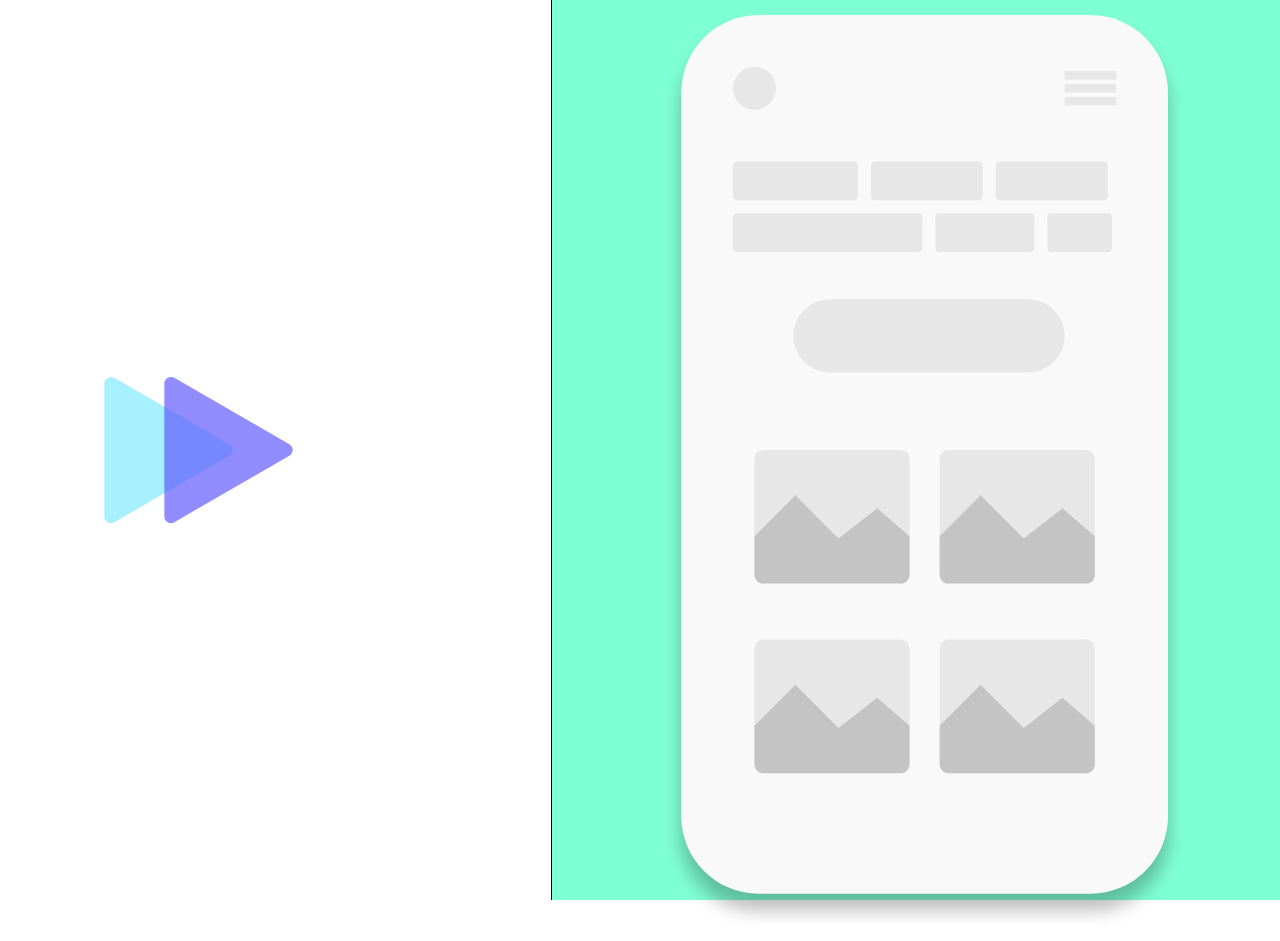
<file: index.html>
<!DOCTYPE html>
<html lang="en">
  <head>
    <meta charset="UTF-8" />
    <meta http-equiv="X-UA-Compatible" content="IE=edge" />
    <meta name="viewport" content="width=device-width, initial-scale=1.0" />
    <title>SVG animations</title>
    <link rel="stylesheet" href="./css/buttonStyle.css" />
    <link rel="stylesheet" href="./css/phoneStyle.css" />
    <link rel="stylesheet" href="./style.css" />
    <script src="./app.js" defer></script>
  </head>
  <body>
    <main id="main">
      <div class="button-container">
        <svg
          width="400"
          height="400"
          viewBox="0 0 120 100"
          fill="none"
          xmlns="http://www.w3.org/2000/svg"
        >
          <g id="triangles" clip-path="url(#clip0_1_2)">
            <g id="lightGroup">
              <path
                id="light1"
                opacity="0.7"
                d="M46 48.268C47.3333 49.0378 47.3333 50.9623 46 51.7321L11.5 71.6506C10.1667 72.4204 8.5 71.4582 8.5 69.9186L8.5 30.0814C8.5 28.5418 10.1667 27.5796 11.5 28.3494L46 48.268Z"
              />
            </g>
            <g id="darkGroup">
              <path
                id="dark1"
                opacity="0.7"
                d="M64 48.268C65.3333 49.0378 65.3333 50.9623 64 51.7321L29.5 71.6506C28.1667 72.4204 26.5 71.4582 26.5 69.9186L26.5 30.0814C26.5 28.5418 28.1667 27.5796 29.5 28.3494L64 48.268Z"
              />
              <path
                id="dark2"
                opacity="0.7"
                d="M46 48.268C47.3333 49.0378 47.3333 50.9623 46 51.7321L11.5 71.6506C10.1667 72.4204 8.5 71.4582 8.5 69.9186L8.5 30.0814C8.5 28.5418 10.1667 27.5796 11.5 28.3494L46 48.268Z"
              />
            </g>
          </g>
          <defs>
            <clipPath id="clip0_1_2">
              <rect width="120" height="100" fill="white" />
            </clipPath>
          </defs>
        </svg>
      </div>
      <div class="phone-container">
        <svg
          width="728"
          viewBox="0 0 169 228"
          fill="none"
          xmlns="http://www.w3.org/2000/svg"
        >
          <g id="phone">
            <g id="phone_2" filter="url(#filter0_d)">
              <rect
                x="30"
                y="13"
                width="113"
                height="204"
                rx="18"
                fill="#F9F9F9"
              />
            </g>
            <g id="skeleton">
              <rect
                id="Rectangle 2"
                x="42"
                y="47"
                width="29"
                height="9"
                rx="1"
                fill="#E7E7E7"
              />
              <rect
                id="Rectangle 3"
                x="74"
                y="47"
                width="26"
                height="9"
                rx="1"
                fill="#E7E7E7"
              />
              <rect
                id="Rectangle 6"
                x="103"
                y="47"
                width="26"
                height="9"
                rx="1"
                fill="#E7E7E7"
              />
              <rect
                id="Rectangle 4"
                x="42"
                y="59"
                width="44"
                height="9"
                rx="1"
                fill="#E7E7E7"
              />
              <rect
                id="Rectangle 5"
                x="89"
                y="59"
                width="23"
                height="9"
                rx="1"
                fill="#E7E7E7"
              />
              <rect
                id="Rectangle 7"
                x="115"
                y="59"
                width="15"
                height="9"
                rx="1"
                fill="#E7E7E7"
              />
              <circle id="Ellipse 1" cx="47" cy="30" r="5" fill="#E7E7E7" />
              <g id="Group 1">
                <rect
                  id="Rectangle 9"
                  x="119"
                  y="26"
                  width="12"
                  height="2"
                  fill="#E7E7E7"
                />
                <rect
                  id="Rectangle 10"
                  x="119"
                  y="29"
                  width="12"
                  height="2"
                  fill="#E7E7E7"
                />
                <rect
                  id="Rectangle 11"
                  x="119"
                  y="32"
                  width="12"
                  height="2"
                  fill="#E7E7E7"
                />
              </g>
              <g id="Group 2">
                <rect
                  id="Rectangle 12"
                  x="47"
                  y="114"
                  width="36"
                  height="31"
                  rx="2"
                  fill="#E7E7E7"
                />
                <path
                  id="Polygon 1"
                  d="M56.5 124.5L66.5 134.5L75.5 127.5L83 134V143C83 144.105 82.1046 145 81 145H49C47.8954 145 47 144.105 47 143V134L56.5 124.5Z"
                  fill="#C4C4C4"
                />
              </g>
              <g id="Group 3">
                <rect
                  id="Rectangle 12_2"
                  x="90"
                  y="114"
                  width="36"
                  height="31"
                  rx="2"
                  fill="#E7E7E7"
                />
                <path
                  id="Polygon 1_2"
                  d="M99.5 124.5L109.5 134.5L118.5 127.5L126 134V143C126 144.105 125.105 145 124 145H92C90.8954 145 90 144.105 90 143V134L99.5 124.5Z"
                  fill="#C4C4C4"
                />
              </g>
              <g id="Group 4">
                <rect
                  id="Rectangle 12_3"
                  x="47"
                  y="158"
                  width="36"
                  height="31"
                  rx="2"
                  fill="#E7E7E7"
                />
                <path
                  id="Polygon 1_3"
                  d="M56.5 168.5L66.5 178.5L75.5 171.5L83 178V187C83 188.105 82.1046 189 81 189H49C47.8954 189 47 188.105 47 187V178L56.5 168.5Z"
                  fill="#C4C4C4"
                />
              </g>
              <g id="Group 5">
                <rect
                  id="Rectangle 12_4"
                  x="90"
                  y="158"
                  width="36"
                  height="31"
                  rx="2"
                  fill="#E7E7E7"
                />
                <path
                  id="Polygon 1_4"
                  d="M99.5 168.5L109.5 178.5L118.5 171.5L126 178V187C126 188.105 125.105 189 124 189H92C90.8954 189 90 188.105 90 187V178L99.5 168.5Z"
                  fill="#C4C4C4"
                />
              </g>
              <rect
                id="Rectangle 8"
                x="56"
                y="79"
                width="63"
                height="17"
                rx="8.5"
                fill="#E7E7E7"
              />
            </g>
            <g id="bolt">
              <g id="bolt5" style="--order: 5">
                <circle id="Ellipse 2" cx="124" cy="115" r="8" fill="#60FF52" />
                <path
                  id="Vector"
                  d="M127.198 114.486H124.677L126.854 110.656C126.907 110.561 126.907 110.446 126.853 110.352C126.798 110.258 126.698 110.2 126.589 110.2H122.933C122.802 110.2 122.685 110.284 122.644 110.408L120.816 115.913C120.785 116.006 120.8 116.108 120.857 116.188C120.915 116.267 121.007 116.314 121.105 116.314H123.69L122.044 120.175C121.985 120.313 122.034 120.472 122.16 120.552C122.284 120.632 122.451 120.611 122.551 120.498L127.426 114.993C127.506 114.903 127.525 114.775 127.476 114.666C127.427 114.556 127.318 114.486 127.198 114.486V114.486Z"
                  fill="white"
                />
              </g>
              <g id="bolt4" style="--order: 4">
                <circle
                  id="Ellipse 2_2"
                  cx="80"
                  cy="115"
                  r="8"
                  fill="#60FF52"
                />
                <path
                  id="Vector_2"
                  d="M83.1984 114.486H80.6767L82.8536 110.656C82.9075 110.561 82.9071 110.446 82.8527 110.352C82.798 110.258 82.6977 110.2 82.5891 110.2H78.9328C78.8017 110.2 78.6853 110.284 78.6439 110.408L76.8158 115.913C76.7845 116.006 76.8003 116.108 76.8575 116.188C76.9149 116.267 77.0069 116.314 77.1047 116.314H79.6895L78.0435 120.175C77.9846 120.313 78.034 120.472 78.1601 120.552C78.2842 120.632 78.4509 120.611 78.5511 120.498L83.4261 114.993C83.5058 114.903 83.5255 114.775 83.4764 114.666C83.4273 114.556 83.3184 114.486 83.1984 114.486V114.486Z"
                  fill="white"
                />
              </g>
              <g id="bolt3" style="--order: 3">
                <circle
                  id="Ellipse 2_3"
                  cx="80"
                  cy="160"
                  r="8"
                  fill="#60FF52"
                />
                <path
                  id="Vector_3"
                  d="M83.1984 159.486H80.6767L82.8536 155.656C82.9075 155.561 82.9071 155.446 82.8527 155.352C82.798 155.258 82.6977 155.2 82.5891 155.2H78.9328C78.8017 155.2 78.6853 155.284 78.6439 155.408L76.8158 160.913C76.7845 161.006 76.8003 161.108 76.8575 161.188C76.9149 161.267 77.0069 161.314 77.1047 161.314H79.6895L78.0435 165.175C77.9846 165.313 78.034 165.472 78.1601 165.552C78.2842 165.632 78.4509 165.611 78.5511 165.498L83.4261 159.993C83.5058 159.903 83.5255 159.775 83.4764 159.666C83.4273 159.556 83.3184 159.486 83.1984 159.486V159.486Z"
                  fill="white"
                />
              </g>
              <g id="bolt2" style="--order: 2">
                <circle
                  id="Ellipse 2_4"
                  cx="123"
                  cy="160"
                  r="8"
                  fill="#60FF52"
                />
                <path
                  id="Vector_4"
                  d="M126.198 159.486H123.677L125.854 155.656C125.907 155.561 125.907 155.446 125.853 155.352C125.798 155.258 125.698 155.2 125.589 155.2H121.933C121.802 155.2 121.685 155.284 121.644 155.408L119.816 160.913C119.785 161.006 119.8 161.108 119.857 161.188C119.915 161.267 120.007 161.314 120.105 161.314H122.69L121.044 165.175C120.985 165.313 121.034 165.472 121.16 165.552C121.284 165.632 121.451 165.611 121.551 165.498L126.426 159.993C126.506 159.903 126.525 159.775 126.476 159.666C126.427 159.556 126.318 159.486 126.198 159.486V159.486Z"
                  fill="white"
                />
              </g>
              <g id="bolt1" style="--order: 1">
                <rect
                  id="Rectangle 9_2"
                  x="56"
                  y="79"
                  width="63"
                  height="17"
                  rx="8.5"
                  fill="#60FF52"
                />
                <g id="Group 10">
                  <path
                    id="Vector_5"
                    d="M91.3984 86.2859H88.8767L91.0536 82.4558C91.1075 82.3615 91.1071 82.2457 91.0527 82.1517C90.998 82.0578 90.8977 82 90.7891 82H87.1328C87.0017 82 86.8853 82.0839 86.8439 82.2083L85.0158 87.713C84.9845 87.8058 85.0003 87.9081 85.0575 87.9876C85.1149 88.0671 85.2069 88.114 85.3047 88.114H87.8895L86.2435 91.9754C86.1846 92.1126 86.234 92.2724 86.3601 92.3524C86.4842 92.4317 86.6509 92.4108 86.7511 92.2977L91.6261 86.793C91.7058 86.7034 91.7255 86.5751 91.6764 86.466C91.6273 86.3565 91.5184 86.2859 91.3984 86.2859V86.2859Z"
                    fill="white"
                  />
                </g>
              </g>
            </g>
          </g>
          <defs>
            <filter
              id="filter0_d"
              x="26"
              y="13"
              width="121"
              height="212"
              filterUnits="userSpaceOnUse"
              color-interpolation-filters="sRGB"
            >
              <feFlood flood-opacity="0" result="BackgroundImageFix" />
              <feColorMatrix
                in="SourceAlpha"
                type="matrix"
                values="0 0 0 0 0 0 0 0 0 0 0 0 0 0 0 0 0 0 127 0"
              />
              <feOffset dy="4" />
              <feGaussianBlur stdDeviation="2" />
              <feColorMatrix
                type="matrix"
                values="0 0 0 0 0 0 0 0 0 0 0 0 0 0 0 0 0 0 0.25 0"
              />
              <feBlend
                mode="normal"
                in2="BackgroundImageFix"
                result="effect1_dropShadow"
              />
              <feBlend
                mode="normal"
                in="SourceGraphic"
                in2="effect1_dropShadow"
                result="shape"
              />
            </filter>
          </defs>
        </svg>
      </div>
    </main>
  </body>
</html>
</file>
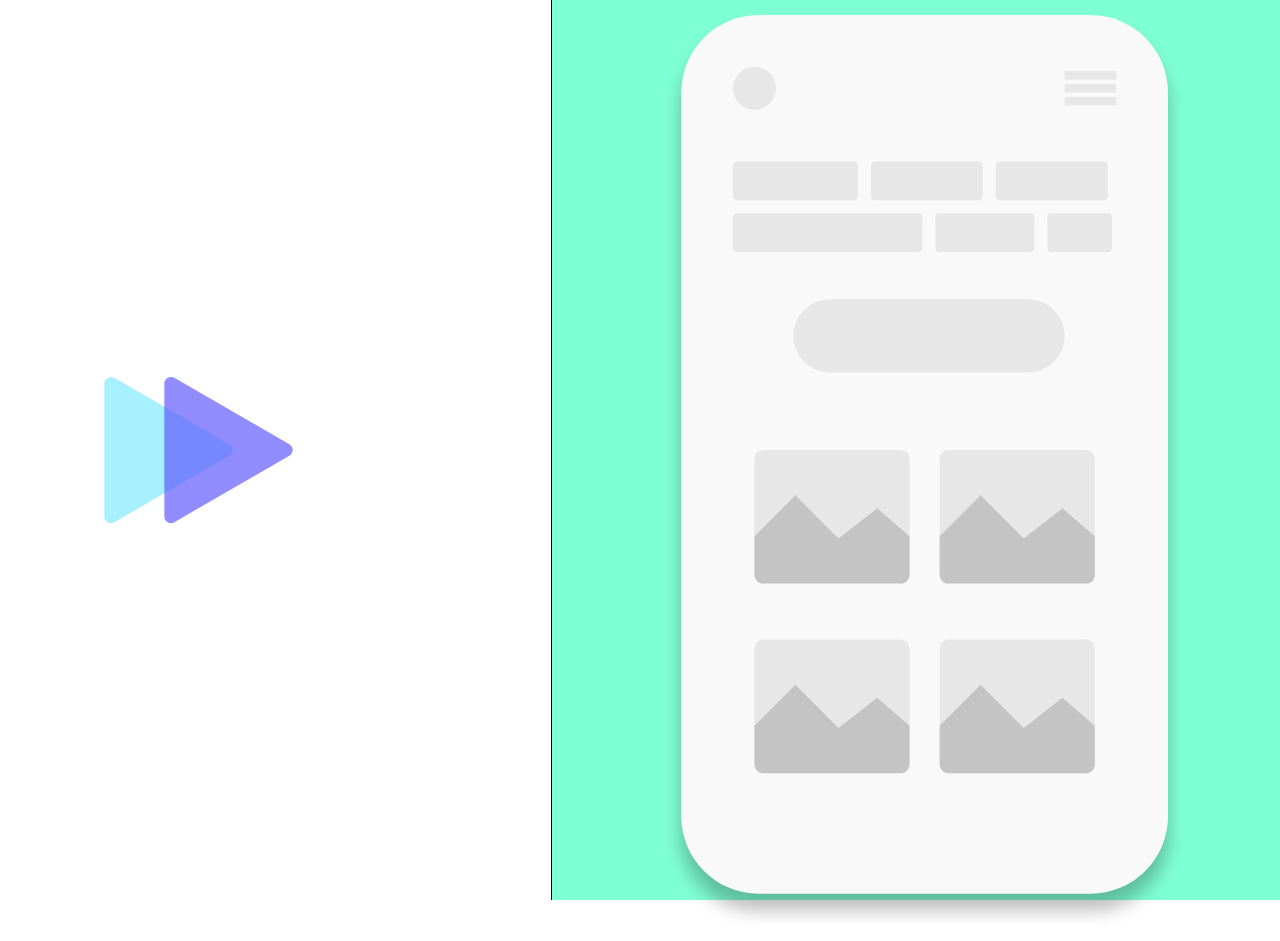
<file: main.html>
<!DOCTYPE html>
<html lang="en">
  <head>
    <meta charset="UTF-8" />
    <meta http-equiv="X-UA-Compatible" content="IE=edge" />
    <meta name="viewport" content="width=device-width, initial-scale=1.0" />
    <title>Document</title>
    <link rel="stylesheet" href="./css/buttonStyle.css" />
    <link rel="stylesheet" href="./css/phoneStyle.css" />
    <link rel="stylesheet" href="./style.css" />
    <script src="./app.js" defer></script>
  </head>
  <body>
    <main id="main">
      <div class="button-container">
        <svg
          width="400"
          height="400"
          viewBox="0 0 120 100"
          fill="none"
          xmlns="http://www.w3.org/2000/svg"
        >
          <g id="triangles" clip-path="url(#clip0_1_2)">
            <g id="lightGroup">
              <path
                id="light1"
                opacity="0.7"
                d="M46 48.268C47.3333 49.0378 47.3333 50.9623 46 51.7321L11.5 71.6506C10.1667 72.4204 8.5 71.4582 8.5 69.9186L8.5 30.0814C8.5 28.5418 10.1667 27.5796 11.5 28.3494L46 48.268Z"
              />
            </g>
            <g id="darkGroup">
              <path
                id="dark1"
                opacity="0.7"
                d="M64 48.268C65.3333 49.0378 65.3333 50.9623 64 51.7321L29.5 71.6506C28.1667 72.4204 26.5 71.4582 26.5 69.9186L26.5 30.0814C26.5 28.5418 28.1667 27.5796 29.5 28.3494L64 48.268Z"
              />
              <path
                id="dark2"
                opacity="0.7"
                d="M46 48.268C47.3333 49.0378 47.3333 50.9623 46 51.7321L11.5 71.6506C10.1667 72.4204 8.5 71.4582 8.5 69.9186L8.5 30.0814C8.5 28.5418 10.1667 27.5796 11.5 28.3494L46 48.268Z"
              />
            </g>
          </g>
          <defs>
            <clipPath id="clip0_1_2">
              <rect width="120" height="100" fill="white" />
            </clipPath>
          </defs>
        </svg>
      </div>
      <div class="phone-container">
        <svg
          width="728"
          viewBox="0 0 169 228"
          fill="none"
          xmlns="http://www.w3.org/2000/svg"
        >
          <g id="phone">
            <g id="phone_2" filter="url(#filter0_d)">
              <rect
                x="30"
                y="13"
                width="113"
                height="204"
                rx="18"
                fill="#F9F9F9"
              />
            </g>
            <g id="skeleton">
              <rect
                id="Rectangle 2"
                x="42"
                y="47"
                width="29"
                height="9"
                rx="1"
                fill="#E7E7E7"
              />
              <rect
                id="Rectangle 3"
                x="74"
                y="47"
                width="26"
                height="9"
                rx="1"
                fill="#E7E7E7"
              />
              <rect
                id="Rectangle 6"
                x="103"
                y="47"
                width="26"
                height="9"
                rx="1"
                fill="#E7E7E7"
              />
              <rect
                id="Rectangle 4"
                x="42"
                y="59"
                width="44"
                height="9"
                rx="1"
                fill="#E7E7E7"
              />
              <rect
                id="Rectangle 5"
                x="89"
                y="59"
                width="23"
                height="9"
                rx="1"
                fill="#E7E7E7"
              />
              <rect
                id="Rectangle 7"
                x="115"
                y="59"
                width="15"
                height="9"
                rx="1"
                fill="#E7E7E7"
              />
              <circle id="Ellipse 1" cx="47" cy="30" r="5" fill="#E7E7E7" />
              <g id="Group 1">
                <rect
                  id="Rectangle 9"
                  x="119"
                  y="26"
                  width="12"
                  height="2"
                  fill="#E7E7E7"
                />
                <rect
                  id="Rectangle 10"
                  x="119"
                  y="29"
                  width="12"
                  height="2"
                  fill="#E7E7E7"
                />
                <rect
                  id="Rectangle 11"
                  x="119"
                  y="32"
                  width="12"
                  height="2"
                  fill="#E7E7E7"
                />
              </g>
              <g id="Group 2">
                <rect
                  id="Rectangle 12"
                  x="47"
                  y="114"
                  width="36"
                  height="31"
                  rx="2"
                  fill="#E7E7E7"
                />
                <path
                  id="Polygon 1"
                  d="M56.5 124.5L66.5 134.5L75.5 127.5L83 134V143C83 144.105 82.1046 145 81 145H49C47.8954 145 47 144.105 47 143V134L56.5 124.5Z"
                  fill="#C4C4C4"
                />
              </g>
              <g id="Group 3">
                <rect
                  id="Rectangle 12_2"
                  x="90"
                  y="114"
                  width="36"
                  height="31"
                  rx="2"
                  fill="#E7E7E7"
                />
                <path
                  id="Polygon 1_2"
                  d="M99.5 124.5L109.5 134.5L118.5 127.5L126 134V143C126 144.105 125.105 145 124 145H92C90.8954 145 90 144.105 90 143V134L99.5 124.5Z"
                  fill="#C4C4C4"
                />
              </g>
              <g id="Group 4">
                <rect
                  id="Rectangle 12_3"
                  x="47"
                  y="158"
                  width="36"
                  height="31"
                  rx="2"
                  fill="#E7E7E7"
                />
                <path
                  id="Polygon 1_3"
                  d="M56.5 168.5L66.5 178.5L75.5 171.5L83 178V187C83 188.105 82.1046 189 81 189H49C47.8954 189 47 188.105 47 187V178L56.5 168.5Z"
                  fill="#C4C4C4"
                />
              </g>
              <g id="Group 5">
                <rect
                  id="Rectangle 12_4"
                  x="90"
                  y="158"
                  width="36"
                  height="31"
                  rx="2"
                  fill="#E7E7E7"
                />
                <path
                  id="Polygon 1_4"
                  d="M99.5 168.5L109.5 178.5L118.5 171.5L126 178V187C126 188.105 125.105 189 124 189H92C90.8954 189 90 188.105 90 187V178L99.5 168.5Z"
                  fill="#C4C4C4"
                />
              </g>
              <rect
                id="Rectangle 8"
                x="56"
                y="79"
                width="63"
                height="17"
                rx="8.5"
                fill="#E7E7E7"
              />
            </g>
            <g id="bolt">
              <g id="bolt5" style="--order: 5">
                <circle id="Ellipse 2" cx="124" cy="115" r="8" fill="#60FF52" />
                <path
                  id="Vector"
                  d="M127.198 114.486H124.677L126.854 110.656C126.907 110.561 126.907 110.446 126.853 110.352C126.798 110.258 126.698 110.2 126.589 110.2H122.933C122.802 110.2 122.685 110.284 122.644 110.408L120.816 115.913C120.785 116.006 120.8 116.108 120.857 116.188C120.915 116.267 121.007 116.314 121.105 116.314H123.69L122.044 120.175C121.985 120.313 122.034 120.472 122.16 120.552C122.284 120.632 122.451 120.611 122.551 120.498L127.426 114.993C127.506 114.903 127.525 114.775 127.476 114.666C127.427 114.556 127.318 114.486 127.198 114.486V114.486Z"
                  fill="white"
                />
              </g>
              <g id="bolt4" style="--order: 4">
                <circle
                  id="Ellipse 2_2"
                  cx="80"
                  cy="115"
                  r="8"
                  fill="#60FF52"
                />
                <path
                  id="Vector_2"
                  d="M83.1984 114.486H80.6767L82.8536 110.656C82.9075 110.561 82.9071 110.446 82.8527 110.352C82.798 110.258 82.6977 110.2 82.5891 110.2H78.9328C78.8017 110.2 78.6853 110.284 78.6439 110.408L76.8158 115.913C76.7845 116.006 76.8003 116.108 76.8575 116.188C76.9149 116.267 77.0069 116.314 77.1047 116.314H79.6895L78.0435 120.175C77.9846 120.313 78.034 120.472 78.1601 120.552C78.2842 120.632 78.4509 120.611 78.5511 120.498L83.4261 114.993C83.5058 114.903 83.5255 114.775 83.4764 114.666C83.4273 114.556 83.3184 114.486 83.1984 114.486V114.486Z"
                  fill="white"
                />
              </g>
              <g id="bolt3" style="--order: 3">
                <circle
                  id="Ellipse 2_3"
                  cx="80"
                  cy="160"
                  r="8"
                  fill="#60FF52"
                />
                <path
                  id="Vector_3"
                  d="M83.1984 159.486H80.6767L82.8536 155.656C82.9075 155.561 82.9071 155.446 82.8527 155.352C82.798 155.258 82.6977 155.2 82.5891 155.2H78.9328C78.8017 155.2 78.6853 155.284 78.6439 155.408L76.8158 160.913C76.7845 161.006 76.8003 161.108 76.8575 161.188C76.9149 161.267 77.0069 161.314 77.1047 161.314H79.6895L78.0435 165.175C77.9846 165.313 78.034 165.472 78.1601 165.552C78.2842 165.632 78.4509 165.611 78.5511 165.498L83.4261 159.993C83.5058 159.903 83.5255 159.775 83.4764 159.666C83.4273 159.556 83.3184 159.486 83.1984 159.486V159.486Z"
                  fill="white"
                />
              </g>
              <g id="bolt2" style="--order: 2">
                <circle
                  id="Ellipse 2_4"
                  cx="123"
                  cy="160"
                  r="8"
                  fill="#60FF52"
                />
                <path
                  id="Vector_4"
                  d="M126.198 159.486H123.677L125.854 155.656C125.907 155.561 125.907 155.446 125.853 155.352C125.798 155.258 125.698 155.2 125.589 155.2H121.933C121.802 155.2 121.685 155.284 121.644 155.408L119.816 160.913C119.785 161.006 119.8 161.108 119.857 161.188C119.915 161.267 120.007 161.314 120.105 161.314H122.69L121.044 165.175C120.985 165.313 121.034 165.472 121.16 165.552C121.284 165.632 121.451 165.611 121.551 165.498L126.426 159.993C126.506 159.903 126.525 159.775 126.476 159.666C126.427 159.556 126.318 159.486 126.198 159.486V159.486Z"
                  fill="white"
                />
              </g>
              <g id="bolt1" style="--order: 1">
                <rect
                  id="Rectangle 9_2"
                  x="56"
                  y="79"
                  width="63"
                  height="17"
                  rx="8.5"
                  fill="#60FF52"
                />
                <g id="Group 10">
                  <path
                    id="Vector_5"
                    d="M91.3984 86.2859H88.8767L91.0536 82.4558C91.1075 82.3615 91.1071 82.2457 91.0527 82.1517C90.998 82.0578 90.8977 82 90.7891 82H87.1328C87.0017 82 86.8853 82.0839 86.8439 82.2083L85.0158 87.713C84.9845 87.8058 85.0003 87.9081 85.0575 87.9876C85.1149 88.0671 85.2069 88.114 85.3047 88.114H87.8895L86.2435 91.9754C86.1846 92.1126 86.234 92.2724 86.3601 92.3524C86.4842 92.4317 86.6509 92.4108 86.7511 92.2977L91.6261 86.793C91.7058 86.7034 91.7255 86.5751 91.6764 86.466C91.6273 86.3565 91.5184 86.2859 91.3984 86.2859V86.2859Z"
                    fill="white"
                  />
                </g>
              </g>
            </g>
          </g>
          <defs>
            <filter
              id="filter0_d"
              x="26"
              y="13"
              width="121"
              height="212"
              filterUnits="userSpaceOnUse"
              color-interpolation-filters="sRGB"
            >
              <feFlood flood-opacity="0" result="BackgroundImageFix" />
              <feColorMatrix
                in="SourceAlpha"
                type="matrix"
                values="0 0 0 0 0 0 0 0 0 0 0 0 0 0 0 0 0 0 127 0"
              />
              <feOffset dy="4" />
              <feGaussianBlur stdDeviation="2" />
              <feColorMatrix
                type="matrix"
                values="0 0 0 0 0 0 0 0 0 0 0 0 0 0 0 0 0 0 0.25 0"
              />
              <feBlend
                mode="normal"
                in2="BackgroundImageFix"
                result="effect1_dropShadow"
              />
              <feBlend
                mode="normal"
                in="SourceGraphic"
                in2="effect1_dropShadow"
                result="shape"
              />
            </filter>
          </defs>
        </svg>
      </div>
    </main>
  </body>
</html>
</file>
<file: css/buttonStyle.css>
:root {
  --dark-color: #635bff;
  --light-color: #80e9ff;
}

svg {
  cursor: pointer;
}

#darkGroup {
  fill: var(--dark-color);
}

#lightGroup {
  fill: var(--light-color);
}

#dark1,
#dark2,
#light1 {
  transition: all 1s ease;
}

/* Move a triangle out of the view: */
#dark2 {
  transform: translateX(-100%);
}

svg:hover #light1 {
  transform: translateX(20%);
}

svg:hover #dark1 {
  transform: translateX(40%);
  opacity: 0;
}

svg:hover #dark2 {
  transform: translateX(0%);
}
</file>
<file: css/phoneStyle.css>
#skeleton {
  animation: fadeInUp 1s;
}

@keyframes fadeInUp {
  from {
    opacity: 0;
    transform: translateY(20%);
  }

  to {
    opacity: 1;
    transform: translateY(0);
  }
}

#bolt g {
  opacity: 0;
  animation: dropIn 8s ease forwards infinite;
  animation-delay: calc(
    var(--order) * 200ms
  ); /* Delay appearance of every element by its order*/
}

@keyframes dropIn {
  20% {
    opacity: 0;
    transform: translateY(-20%);
  }
  30%,
  100% {
    opacity: 1;
    transform: translateY(0);
  }
}
</file>
<file: style.css>
*,
::before,
::after {
  box-sizing: border-box;
}

html {
  height: 100%;
}

html,
body {
  margin: 0;
  padding: 0;
}

body {
  height: 100%;
}

#main {
  width: 100%;
  height: 100%;
  display: flex;
}

.button-container {
  flex: 1;
  display: flex;
  justify-content: center;
  align-items: center;
  border-right: 1px solid black;
}

.phone-container {
  background-color: aquamarine;
  flex: 1;
  display: flex;
  justify-content: center;
  align-items: center;
}
</file>
